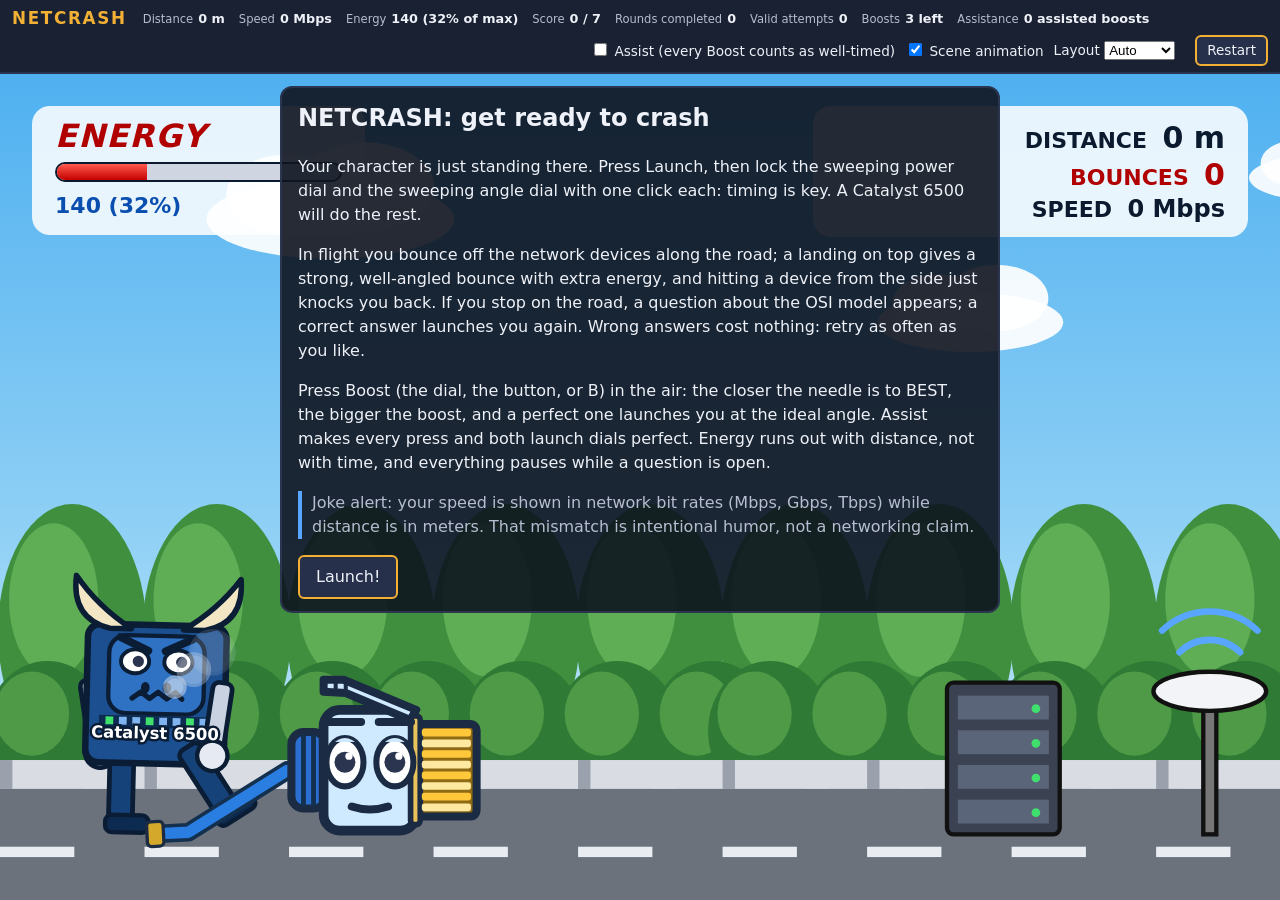
<file: index.html>
<!doctype html>
<html lang="en">
<head>
  <meta charset="utf-8">
  <meta name="viewport" content="width=device-width, initial-scale=1, viewport-fit=cover">
  <title>NETCRASH - learn the OSI layers</title>
  <link rel="stylesheet" href="style.css">
</head>
<body>
  <a class="skip" href="#main">Skip to main content</a>
  <header id="hud" aria-label="Run status"></header>
  <main id="main" tabindex="-1"></main>
  <div id="live" class="sr-only" aria-live="polite" role="status"></div>
  <noscript>NETCRASH needs JavaScript.</noscript>
  <script type="module" src="main.js"></script>
</body>
</html>
</file>
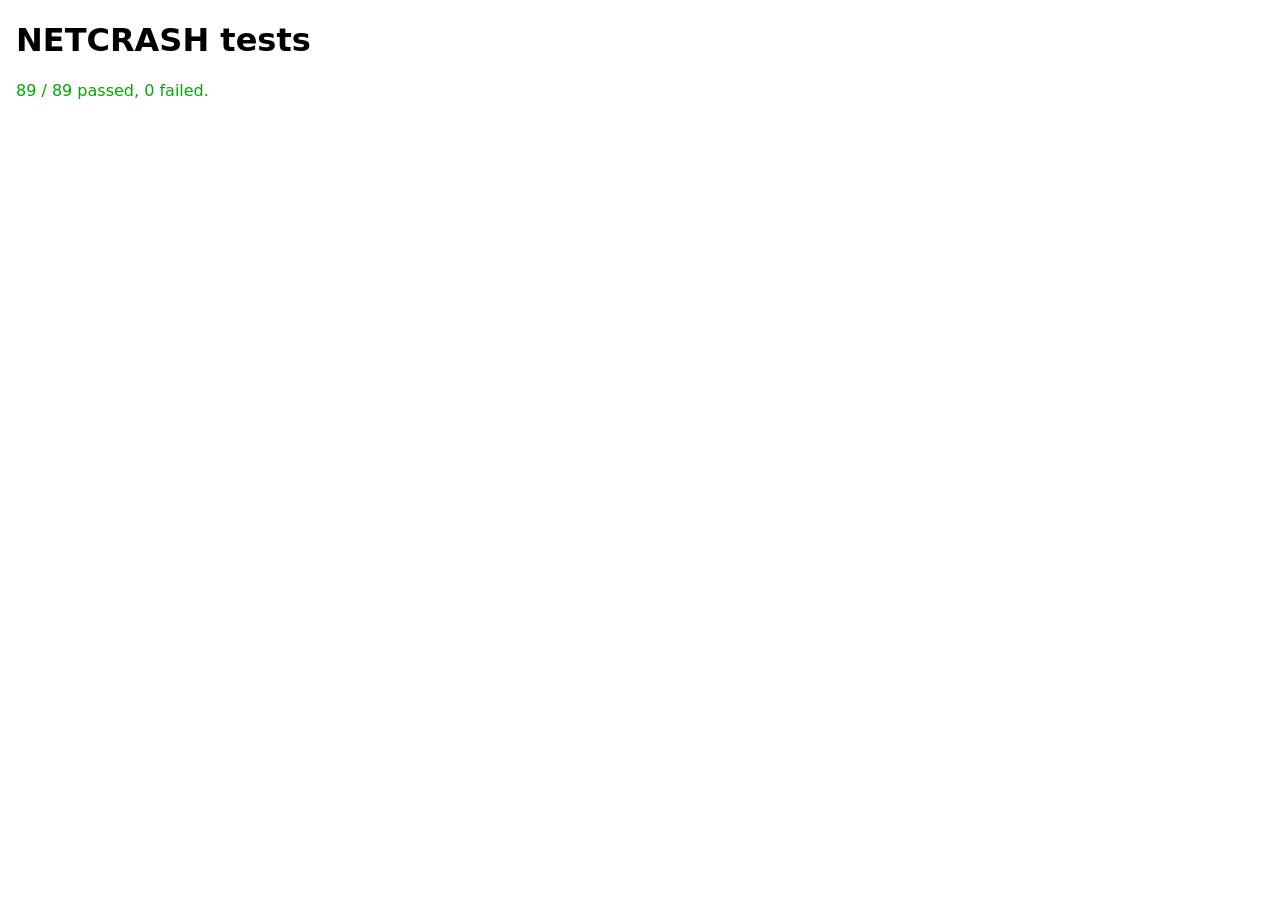
<file: tests/index.html>
<!doctype html>
<html lang="en"><head><meta charset="utf-8"><title>NETCRASH tests</title>
<style>body{font:16px system-ui;margin:16px}.pass{color:#0a0}.fail{color:#c00}pre{white-space:pre-wrap}</style></head>
<body><h1>NETCRASH tests</h1><p id="summary" role="status">Running...</p><ul id="failures"></ul>
<script type="module">
import { runAll } from './harness.js';
import './content.test.js'; import './rules.test.js'; import './sim.test.js'; import './state.test.js'; import './device.test.js';
const r = await runAll();
const s = document.getElementById('summary');
if (r.noTests) { s.textContent = 'FAIL: zero tests were discovered.'; s.className = 'fail'; }
else {
  s.textContent = `${r.passed} / ${r.total} passed, ${r.failed.length} failed.`;
  s.className = r.failed.length ? 'fail' : 'pass';
  for (const f of r.failed) { const li = document.createElement('li'); li.textContent = `${f.name}: ${f.error}`; document.getElementById('failures').append(li); }
}
</script></body></html>
</file>
<file: style.css>
:root { --bg: #0f1420; --panel: #1a2133; --text: #eef1f8; --muted: #b6bdd0; --accent: #f2b134; --good: #2ea043; --bad: #f85149; --info: #58a6ff; }
* { box-sizing: border-box; }
body { margin: 0; background: var(--bg); color: var(--text); font: 16px/1.5 system-ui, sans-serif; }
.sr-only { position: absolute; width: 1px; height: 1px; overflow: hidden; clip: rect(0 0 0 0); white-space: nowrap; }
.skip { position: absolute; left: -999px; } .skip:focus { left: 8px; top: 8px; background: var(--accent); color: #000; padding: 8px; z-index: 10; }
#hud { background: var(--panel); padding: 12px 16px; border-bottom: 2px solid #2b3550; }
.title { margin: 0 0 8px; font-size: 1.4rem; letter-spacing: 0.1em; color: var(--accent); }
.stats { display: grid; grid-template-columns: repeat(auto-fit, minmax(140px, 1fr)); gap: 8px 16px; margin: 0 0 8px; }
.stat dt { color: var(--muted); font-size: 0.8rem; } .stat dd { margin: 0; font-weight: 600; }
.hud-actions { display: flex; flex-wrap: wrap; gap: 12px; align-items: center; }
main { max-width: 760px; margin: 0 auto; padding: 16px; }
main:focus, #screen-heading:focus { outline: none; }
button { font: inherit; padding: 8px 16px; border-radius: 6px; border: 2px solid var(--accent); background: #26304a; color: var(--text); cursor: pointer; }
button:hover:not(:disabled) { background: #33415f; } button:disabled { opacity: 0.5; cursor: not-allowed; }
:focus-visible { outline: 3px solid var(--info); outline-offset: 2px; }
.actions { display: flex; flex-wrap: wrap; gap: 8px; margin: 12px 0; }
fieldset.choices { border: 1px solid #2b3550; border-radius: 6px; padding: 8px 12px; max-height: 60vh; overflow: auto; }
.choice { display: block; padding: 6px 0; cursor: pointer; }
.prompt { font-size: 1.1rem; font-weight: 600; }
.note { color: var(--muted); border-left: 4px solid var(--info); padding-left: 10px; }
.error { color: var(--bad); font-weight: 600; }
.diagram { margin: 8px 0; padding: 8px; background: var(--panel); border-radius: 6px; } .diagram-art { font-family: monospace; margin: 0; }
.feedback { margin-top: 12px; padding: 10px 12px; border-radius: 6px; min-height: 2.5em; }
.feedback.correct { border: 2px solid var(--good); } .feedback.incorrect { border: 2px solid var(--bad); } .feedback.guidance { border: 2px solid var(--info); } .feedback.error { border: 2px solid var(--bad); }
.fb-head { font-weight: 700; margin: 0 0 4px; }
.hint { background: var(--panel); padding: 8px; border-radius: 6px; }
.stage { margin-bottom: 12px; }
.scene { position: relative; width: 100%; aspect-ratio: 7 / 4; border-radius: 8px; overflow: hidden; border: 3px solid #0b1a2e; container-type: inline-size;
  background: linear-gradient(#4fb0f0 0%, #8fd0f5 55%, #d6f0ff 100%); }
.scene svg { position: absolute; inset: 0; width: 100%; height: 100%; display: block; }
.stage-hud { position: absolute; inset: 0; pointer-events: none; font-family: "Arial Black", Impact, system-ui, sans-serif; color: #0b1a2e; }
.hud-tl, .hud-tr { position: absolute; top: 2.5cqw; background: rgba(255,255,255,0.86); border-radius: 1.4cqw; padding: 1cqw 1.8cqw; }
.hud-tl { left: 2.5cqw; width: 26cqw; }
.hud-tr { right: 2.5cqw; text-align: right; min-width: 34cqw; }
.hud-big { font-size: clamp(14px, 3.6cqw, 32px); font-weight: 900; font-style: italic; letter-spacing: 0.04em; line-height: 1.1; }
.hud-small { font-size: clamp(12px, 2.7cqw, 22px); font-weight: 800; }
.hud-lbl { font-size: clamp(12px, 2.7cqw, 22px); font-weight: 900; margin-right: 1.2cqw; }
.hud-num { font-size: clamp(14px, 3.4cqw, 30px); font-weight: 900; }
.hud-num.sm { font-size: clamp(13px, 2.9cqw, 24px); }
.hud-line { white-space: nowrap; line-height: 1.25; }
.red { color: #b00000; } .blue { color: #0a4fb0; }
.ebar { height: clamp(10px, 2.4cqw, 20px); background: #cfd6e2; border: 2px solid #0b1a2e; border-radius: 999px; overflow: hidden; margin: 0.6cqw 0; }
.ebar-fill { height: 100%; width: 100%; background: linear-gradient(#ff5a4d, #c40000); }
.mood { margin: 4px 0 0; min-height: 1.5em; font-weight: 600; }
.stage[data-mood="celebrate"] #character { animation: hop 0.6s ease-in-out 3; transform-box: fill-box; }
.stage[data-mood="mourn"] #character { animation: sink 1.2s ease-in-out 1; }
.stage[data-mood="celebrate"] .mood { color: var(--good); } .stage[data-mood="mourn"] .mood { color: var(--bad); }
@keyframes hop { 0%,100% { transform: translateY(0); } 50% { transform: translateY(-22px); } }
@keyframes sink { 0% { transform: translateY(0); opacity: 1; } 60% { transform: translateY(6px); opacity: 0.6; } 100% { transform: translateY(0); opacity: 1; } }
.gauge { position: relative; height: 18px; background: #2b3550; border-radius: 9px; overflow: hidden; }
.gauge .window { position: absolute; top: 0; bottom: 0; background: rgba(46,160,67,0.6); }
.gauge .marker { position: absolute; top: 0; bottom: 0; width: 4px; background: var(--accent); }
.boost-state { margin: 6px 0; }
.summary { display: grid; grid-template-columns: max-content 1fr; gap: 4px 16px; } .summary dt { color: var(--muted); } .summary dd { margin: 0; font-weight: 600; }
@media (max-width: 520px) { main { padding: 10px; } .stats { grid-template-columns: repeat(2, 1fr); } button { width: 100%; } .actions { flex-direction: column; } }
html.anim-off *, html.anim-off *::before { animation: none !important; transition: none !important; }
@media (prefers-reduced-motion: reduce) {
  html:not(.anim-on) * { animation: none !important; transition: none !important; }
  html:not(.anim-on) .gauge .marker { display: none; }
}

/* Launch gauges (FR-036) */
.aim-gauge { margin: 12px 0; } .aim-gauge.locked { opacity: 0.65; }
.aim-label { font-weight: 700; margin-bottom: 4px; }
.aim-gauge .track { position: relative; height: 26px; border-radius: 13px; border: 2px solid #0b1a2e; overflow: hidden; }
.aim-gauge .track.power { background: linear-gradient(90deg, #2ea043, #f2b134, #f85149); }
.aim-gauge .track.angle { background: linear-gradient(90deg, #58a6ff, #9be0a8, #58a6ff); }
.aim-gauge .marker { position: absolute; top: 0; bottom: 0; width: 6px; margin-left: -3px; background: #fff; border: 2px solid #0b1a2e; border-radius: 3px; }
.aim-gauge .ticks { display: flex; justify-content: space-between; color: var(--muted); font-size: 0.8rem; }
button.lock { font-size: 1.2rem; padding: 12px 28px; }

/* In-scene analog dials (FR-036, FR-043) */
.dial { cursor: pointer; }
.dial:hover rect { stroke: #c40000; }
.aim-readout { margin: 4px 0; font-weight: 700; }

/* ---- Full-screen layout (FR-045): compact title bar, scene fills the rest, text floats over it ---- */
html, body { height: 100%; }
body { display: flex; flex-direction: column; height: 100vh; height: 100dvh; overflow: hidden; }
#hud { flex: none; display: flex; flex-wrap: wrap; align-items: center; gap: 4px 16px; padding: 6px 12px; }
#hud .title { margin: 0; font-size: 1.05rem; }
#hud .stats { display: flex; flex-wrap: wrap; gap: 2px 14px; margin: 0; font-size: 0.8rem; }
#hud .stat { display: flex; gap: 5px; align-items: baseline; } #hud .stat dt { font-size: 0.72rem; } #hud .stat dd { font-size: 0.8rem; }
#hud .hud-actions { margin-left: auto; gap: 10px; font-size: 0.85rem; } #hud button { padding: 3px 10px; }
main { flex: 1 1 auto; min-height: 0; max-width: none; margin: 0; padding: 0; position: relative; overflow: hidden; }
main .stage { position: absolute; inset: 0; margin: 0; }
main .scene { position: absolute; inset: 0; aspect-ratio: auto; width: 100%; height: 100%; border: 0; border-radius: 0; }
main .stage > p { position: absolute; }
.panel { position: absolute; z-index: 5; background: rgba(15, 20, 32, 0.9); border: 2px solid #2b3550; border-radius: 12px; padding: 12px 16px; max-height: calc(100% - 24px); overflow: auto; }
.panel.card { left: 50%; transform: translateX(-50%); top: 12px; width: min(720px, calc(100% - 24px)); }
.panel.bar { left: 12px; bottom: 12px; width: min(460px, calc(100% - 24px)); max-height: 45%; padding: 8px 12px; background: rgba(15, 20, 32, 0.82); }
.panel.bar h2 { margin: 0 0 4px; font-size: 1.05rem; } .panel.bar p { margin: 4px 0; }
.panel.bar .boost h2 { display: none; }
.panel h2 { margin-top: 0; }
@media (max-width: 520px) { .panel.card { top: 6px; padding: 8px 10px; } .panel.bar { left: 6px; right: 6px; width: auto; } }
.stage .mood { position: absolute; left: 50%; transform: translateX(-50%); top: 8px; z-index: 2; }

/* ---- Mobile (vertical) format, touch sizing, frame-rate meter, lighter quality (FR-049, FR-050) ---- */
html[data-format="mobile"] body { width: min(100vw, calc(100dvh * 0.58)); margin: 0 auto; box-shadow: 0 0 0 100vmax #05070c; }
html[data-format="mobile"] #hud { padding: 4px 8px; gap: 2px 10px; }
html[data-format="mobile"] #hud .stats { font-size: 0.7rem; gap: 0 10px; }
html[data-format="mobile"] #hud .hud-actions { margin-left: 0; font-size: 0.78rem; gap: 6px; }
html[data-format="mobile"] .panel.card { top: 6px; width: calc(100% - 12px); padding: 10px; font-size: 0.95rem; }
html[data-format="mobile"] .panel.bar { left: 6px; right: 6px; width: auto; bottom: calc(6px + env(safe-area-inset-bottom, 0px)); }
html[data-format="mobile"] .panel .choice { padding: 10px 0; }
html[data-format="mobile"] button, html[data-format="mobile"] select, html[data-format="mobile"] .choice { min-height: 44px; }
html[data-format="mobile"] #hud button, html[data-format="mobile"] #hud select { min-height: 32px; }
@media (pointer: coarse) { button, .choice { min-height: 44px; } .scene { touch-action: manipulation; -webkit-user-select: none; user-select: none; } }
.quality-note { color: var(--accent); font-size: 0.78rem; }
#fps { position: fixed; right: 6px; bottom: 6px; z-index: 50; background: rgba(0, 0, 0, 0.75); color: #9be0a8; font: 12px/1.3 monospace; padding: 3px 7px; border-radius: 6px; pointer-events: none; }
html[data-quality="low"] #ly-clouds, html[data-quality="low"] #ly-far { display: none; }
html[data-quality="low"] svg { shape-rendering: optimizeSpeed; text-rendering: optimizeSpeed; }
html[data-format="mobile"] .panel.bar > p:not(.boost-state):not(.aim-readout) { display: none; }
html[data-format="mobile"] .panel.bar .aim-readout { display: inline-block; margin: 0 10px 0 0; }

/* ---- Single action button above the dial; instruction panels hidden during aiming and flight (FR-051) ---- */
.panel.sr { position: absolute; width: 1px; height: 1px; padding: 0; margin: -1px; overflow: hidden; clip: rect(0 0 0 0); white-space: nowrap; border: 0; background: none; }
.stage .action { position: absolute; z-index: 6; transform: translate(-50%, -50%); min-width: 132px; min-height: 52px; padding: 10px 26px; font-size: 1.25rem; font-weight: 900; letter-spacing: 0.04em; color: #0b1a2e; background: #f2b134; border: 3px solid #0b1a2e; border-radius: 999px; box-shadow: 0 3px 0 #0b1a2e, 0 6px 14px rgba(0, 0, 0, 0.35); cursor: pointer; touch-action: manipulation; }
.stage .action:hover:not(:disabled) { background: #ffc94d; }
.stage .action:active { transform: translate(-50%, calc(-50% + 2px)); box-shadow: 0 1px 0 #0b1a2e; }
.stage .action.off { background: #9aa3b5; box-shadow: 0 3px 0 #0b1a2e; }

.stage .action { width: auto !important; max-width: 60%; flex: none; }
</file>
